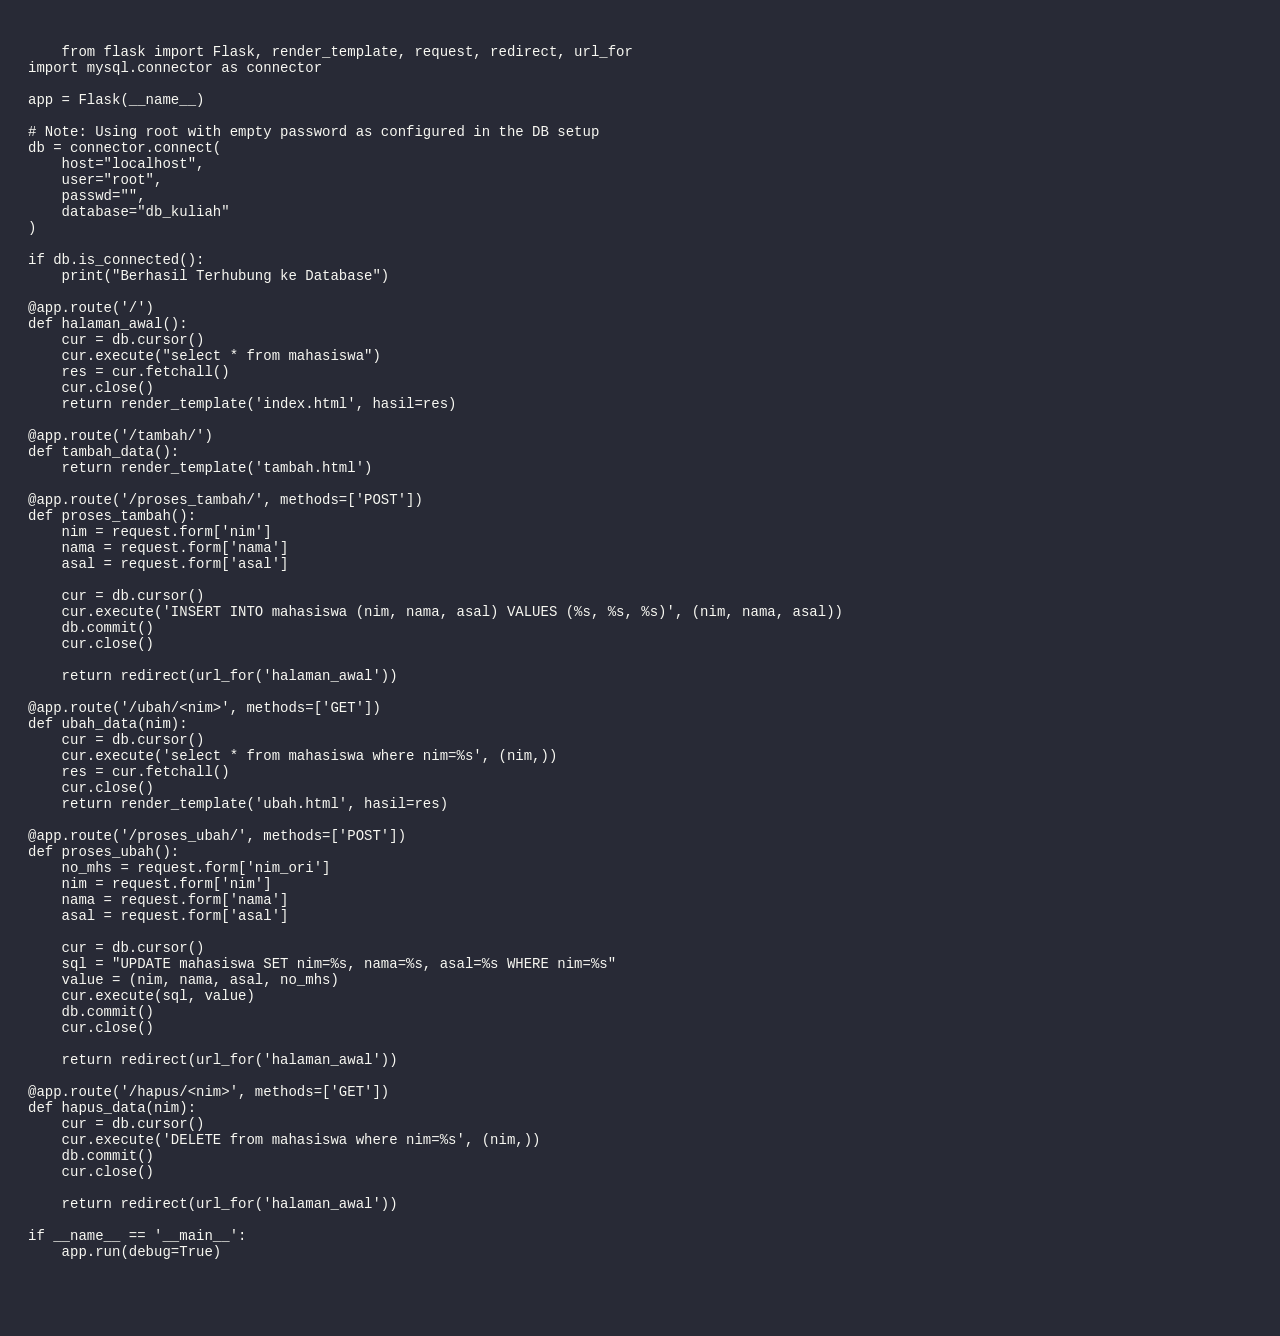
<file: code.html>
<html><body style="background:#282a36;color:#f8f8f2;padding:20px;font-family:monospace;font-size:14px;white-space:pre-wrap;">
    from flask import Flask, render_template, request, redirect, url_for
import mysql.connector as connector

app = Flask(__name__)

# Note: Using root with empty password as configured in the DB setup
db = connector.connect(
    host="localhost",
    user="root",
    passwd="",
    database="db_kuliah"
)

if db.is_connected():
    print("Berhasil Terhubung ke Database")

@app.route('/')
def halaman_awal():
    cur = db.cursor()
    cur.execute("select * from mahasiswa")
    res = cur.fetchall()
    cur.close()
    return render_template('index.html', hasil=res)

@app.route('/tambah/')
def tambah_data():
    return render_template('tambah.html')

@app.route('/proses_tambah/', methods=['POST'])
def proses_tambah():
    nim = request.form['nim']
    nama = request.form['nama']
    asal = request.form['asal']
    
    cur = db.cursor()
    cur.execute('INSERT INTO mahasiswa (nim, nama, asal) VALUES (%s, %s, %s)', (nim, nama, asal))
    db.commit()
    cur.close()
    
    return redirect(url_for('halaman_awal'))

@app.route('/ubah/&lt;nim&gt;', methods=['GET'])
def ubah_data(nim):
    cur = db.cursor()
    cur.execute('select * from mahasiswa where nim=%s', (nim,))
    res = cur.fetchall()
    cur.close()
    return render_template('ubah.html', hasil=res)

@app.route('/proses_ubah/', methods=['POST'])
def proses_ubah():
    no_mhs = request.form['nim_ori']
    nim = request.form['nim']
    nama = request.form['nama']
    asal = request.form['asal']
    
    cur = db.cursor()
    sql = "UPDATE mahasiswa SET nim=%s, nama=%s, asal=%s WHERE nim=%s"
    value = (nim, nama, asal, no_mhs)
    cur.execute(sql, value)
    db.commit()
    cur.close()
    
    return redirect(url_for('halaman_awal'))

@app.route('/hapus/&lt;nim&gt;', methods=['GET'])
def hapus_data(nim):
    cur = db.cursor()
    cur.execute('DELETE from mahasiswa where nim=%s', (nim,))
    db.commit()
    cur.close()
    
    return redirect(url_for('halaman_awal'))

if __name__ == '__main__':
    app.run(debug=True)

    </body></html>
</file>
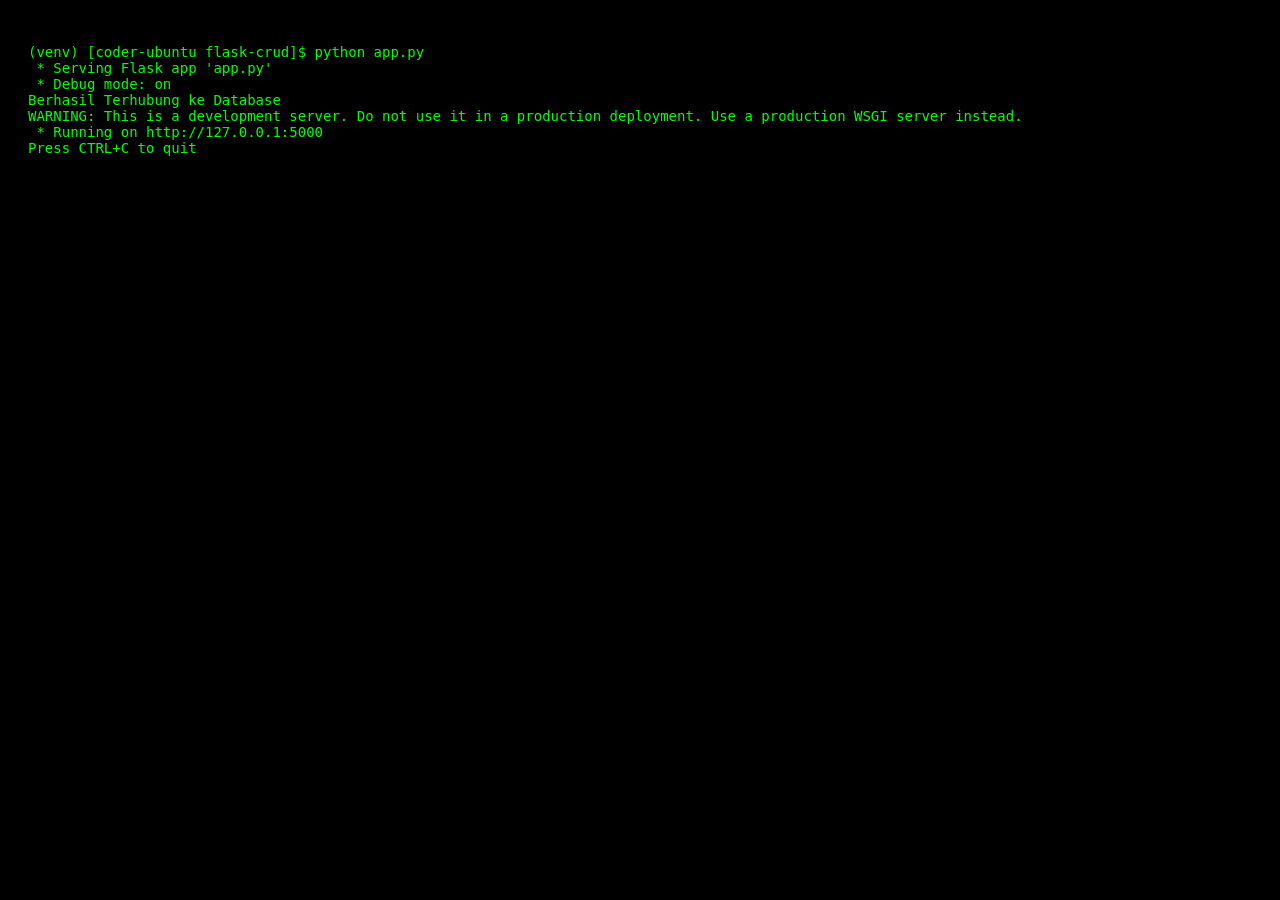
<file: terminal.html>
<html><body style="background:#000;color:#0f0;padding:20px;font-family:monospace;font-size:14px;white-space:pre-wrap;">
(venv) [coder-ubuntu flask-crud]$ python app.py
 * Serving Flask app 'app.py'
 * Debug mode: on
Berhasil Terhubung ke Database
WARNING: This is a development server. Do not use it in a production deployment. Use a production WSGI server instead.
 * Running on http://127.0.0.1:5000
Press CTRL+C to quit
    </body></html>
</file>
